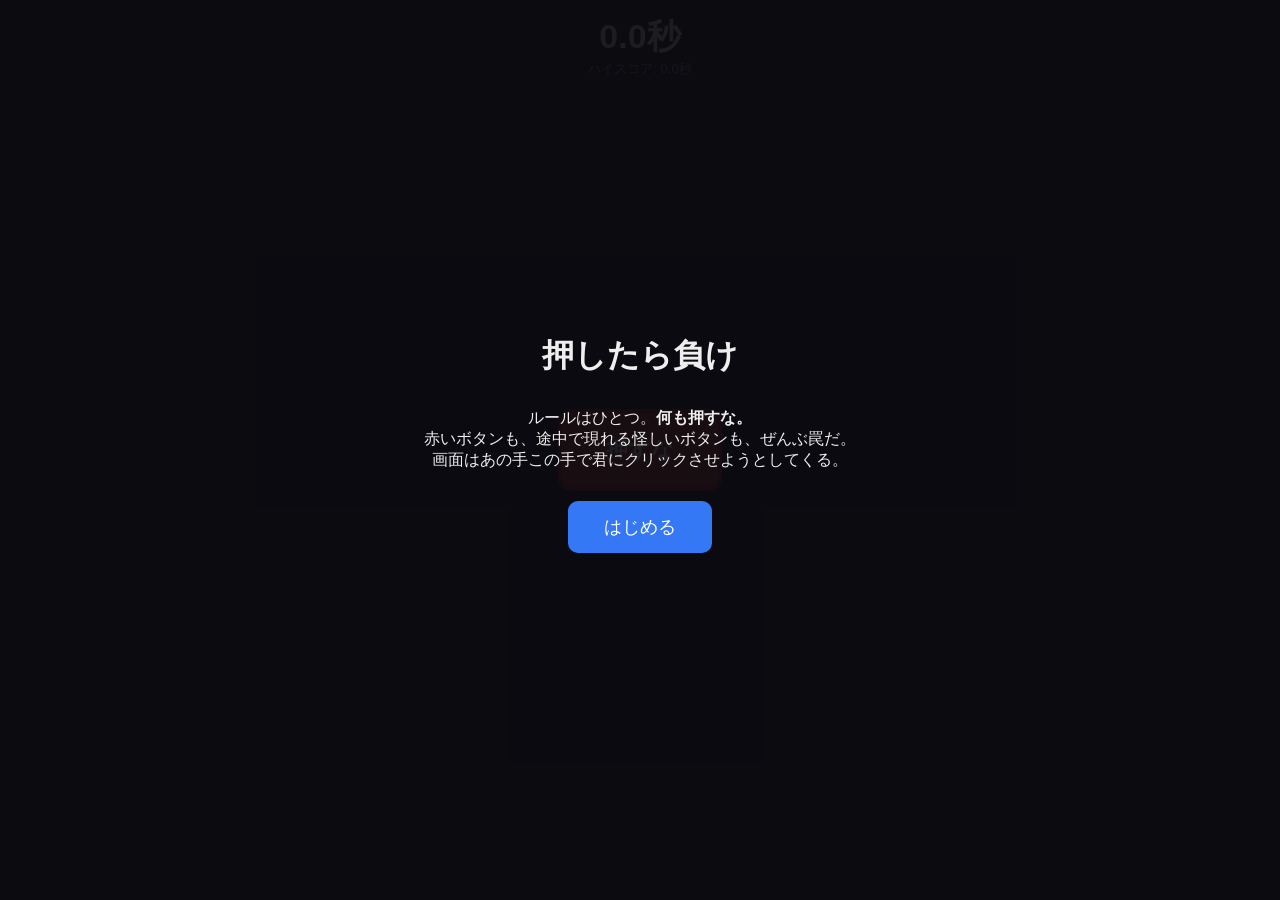
<file: index.html>
<!DOCTYPE html>
<html lang="ja">
<head>
  <meta charset="UTF-8">
  <meta name="viewport" content="width=device-width, initial-scale=1.0">
  <title>押したら負け</title>
  <style>
    html, body {
      margin: 0;
      height: 100%;
      overflow: hidden;
      background: #14141c;
      color: #eee;
      font-family: sans-serif;
      user-select: none;
    }
    #hud {
      position: fixed;
      top: 14px;
      left: 0;
      width: 100%;
      text-align: center;
      pointer-events: none;
    }
    #timer { font-size: 34px; font-weight: bold; }
    #highscore { font-size: 13px; color: #9aa; }
    #message {
      position: fixed;
      top: 110px;
      left: 0;
      width: 100%;
      text-align: center;
      font-size: 18px;
      color: #ffcf6e;
      min-height: 26px;
      pointer-events: none;
    }
    #realButton {
      position: absolute;
      padding: 22px 44px;
      font-size: 22px;
      font-weight: bold;
      color: #fff;
      background: #c0392b;
      border: 4px solid #922;
      border-radius: 14px;
      cursor: pointer;
      transition: background 0.3s;
    }
    #realButton.tempting {
      background: #2ecc71;
      border-color: #1a8a4a;
      animation: pulse 0.6s infinite alternate;
    }
    @keyframes pulse {
      from { transform: scale(1); }
      to { transform: scale(1.12); }
    }
    .fake-button {
      position: absolute;
      padding: 10px 18px;
      font-size: 14px;
      background: #3498db;
      color: #fff;
      border: none;
      border-radius: 8px;
      cursor: pointer;
    }
    .fake-dialog {
      position: absolute;
      width: 300px;
      background: #f2f2f2;
      color: #222;
      border-radius: 8px;
      box-shadow: 0 8px 30px rgba(0,0,0,0.6);
      padding: 16px;
      font-size: 14px;
      z-index: 5;
    }
    .fake-dialog .dialog-ok {
      display: block;
      margin: 14px auto 0;
      padding: 8px 30px;
      background: #3478f6;
      color: #fff;
      border: none;
      border-radius: 6px;
      cursor: pointer;
    }
    .clone-button {
      position: absolute;
      padding: 22px 44px;
      font-size: 22px;
      font-weight: bold;
      color: #fff;
      background: #c0392b;
      border: 4px solid #922;
      border-radius: 14px;
      cursor: pointer;
    }
    .toast {
      position: fixed;
      right: 16px;
      bottom: 46px;
      background: #fff;
      color: #222;
      border-radius: 10px;
      box-shadow: 0 6px 24px rgba(0,0,0,0.5);
      padding: 14px 16px;
      font-size: 14px;
      z-index: 6;
    }
    .toast button {
      margin-left: 10px;
      padding: 6px 16px;
      background: #3478f6;
      color: #fff;
      border: none;
      border-radius: 6px;
      cursor: pointer;
    }
    .fake-over {
      position: fixed;
      inset: 0;
      background: rgba(10, 10, 16, 0.92);
      display: flex;
      flex-direction: column;
      align-items: center;
      justify-content: center;
      gap: 14px;
      z-index: 9;
      text-align: center;
    }
    .fake-over button {
      padding: 14px 36px;
      font-size: 18px;
      border: none;
      border-radius: 10px;
      background: #3478f6;
      color: #fff;
      cursor: pointer;
    }
    .cookie-banner {
      position: fixed;
      left: 0;
      bottom: 0;
      width: 100%;
      background: #22252e;
      color: #ddd;
      padding: 14px;
      font-size: 13px;
      text-align: center;
      box-shadow: 0 -4px 16px rgba(0,0,0,0.5);
      z-index: 6;
      box-sizing: border-box;
    }
    .cookie-banner button {
      margin: 0 6px;
      padding: 8px 20px;
      border: none;
      border-radius: 6px;
      cursor: pointer;
    }
    .cookie-banner .agree { background: #3478f6; color: #fff; }
    .cookie-banner .deny { background: #555; color: #eee; }
    .perm-prompt {
      position: fixed;
      top: 8px;
      left: 8px;
      width: 320px;
      background: #fff;
      color: #222;
      border-radius: 8px;
      box-shadow: 0 8px 30px rgba(0,0,0,0.6);
      padding: 14px;
      font-size: 13px;
      z-index: 7;
    }
    .perm-prompt .perm-actions { text-align: right; margin-top: 10px; }
    .perm-prompt button {
      margin-left: 8px;
      padding: 6px 16px;
      border: 1px solid #bbb;
      border-radius: 6px;
      background: #f4f4f4;
      cursor: pointer;
    }
    .perm-prompt .allow { background: #3478f6; color: #fff; border: none; }
    .update-bar {
      position: fixed;
      top: 0;
      left: 0;
      width: 100%;
      background: #fdf3d7;
      color: #333;
      padding: 8px;
      font-size: 13px;
      text-align: center;
      z-index: 7;
      box-sizing: border-box;
    }
    .update-bar button {
      margin-left: 8px;
      padding: 4px 14px;
      border: 1px solid #c9a;
      border-radius: 5px;
      background: #fff;
      cursor: pointer;
    }
    .rank-form input {
      display: block;
      margin: 10px auto;
      padding: 8px;
      width: 85%;
      font-size: 14px;
    }
    .fake-cursor {
      position: fixed;
      font-size: 20px;
      pointer-events: none;
      z-index: 12;
    }
    .dl-bar {
      position: fixed;
      left: 16px;
      bottom: 16px;
      background: #2b2e38;
      color: #ddd;
      border-radius: 10px;
      box-shadow: 0 6px 24px rgba(0,0,0,0.5);
      padding: 12px 16px;
      font-size: 13px;
      z-index: 6;
    }
    .dl-bar button {
      margin-left: 8px;
      padding: 5px 14px;
      border: none;
      border-radius: 6px;
      background: #3478f6;
      color: #fff;
      cursor: pointer;
    }
    body.flipped { transform: rotate(180deg); transition: transform 0.6s; }
    body.nocursor, body.nocursor * { cursor: none !important; }
    body.inverted { filter: invert(1); }
    body.shaking { animation: shake 0.12s infinite; }
    @keyframes shake {
      0% { transform: translate(0, 0); }
      25% { transform: translate(-8px, 5px); }
      50% { transform: translate(6px, -7px); }
      75% { transform: translate(-5px, -4px); }
      100% { transform: translate(7px, 6px); }
    }
    #blackout {
      position: fixed;
      inset: 0;
      background: #000;
      opacity: 0;
      pointer-events: none;
      transition: opacity 0.15s;
      z-index: 8;
    }
    #overlay {
      position: fixed;
      inset: 0;
      background: rgba(10, 10, 16, 0.92);
      display: flex;
      flex-direction: column;
      align-items: center;
      justify-content: center;
      gap: 14px;
      z-index: 10;
      text-align: center;
    }
    #overlay h1 { margin: 0; }
    #overlay button {
      padding: 14px 36px;
      font-size: 18px;
      border: none;
      border-radius: 10px;
      background: #3478f6;
      color: #fff;
      cursor: pointer;
    }
    .hidden { display: none !important; }
  </style>
</head>
<body>
  <div id="hud">
    <div id="timer">0.0秒</div>
    <div id="highscore"></div>
  </div>
  <div id="message"></div>

  <button id="realButton">押すな</button>
  <div id="blackout"></div>

  <div id="overlay">
    <h1>押したら負け</h1>
    <p>ルールはひとつ。<strong>何も押すな。</strong><br>
    赤いボタンも、途中で現れる怪しいボタンも、ぜんぶ罠だ。<br>
    画面はあの手この手で君にクリックさせようとしてくる。</p>
    <button id="startButton">はじめる</button>
    <div id="result"></div>
  </div>

  <script src="dont-press.js"></script>
</body>
</html>
</file>
